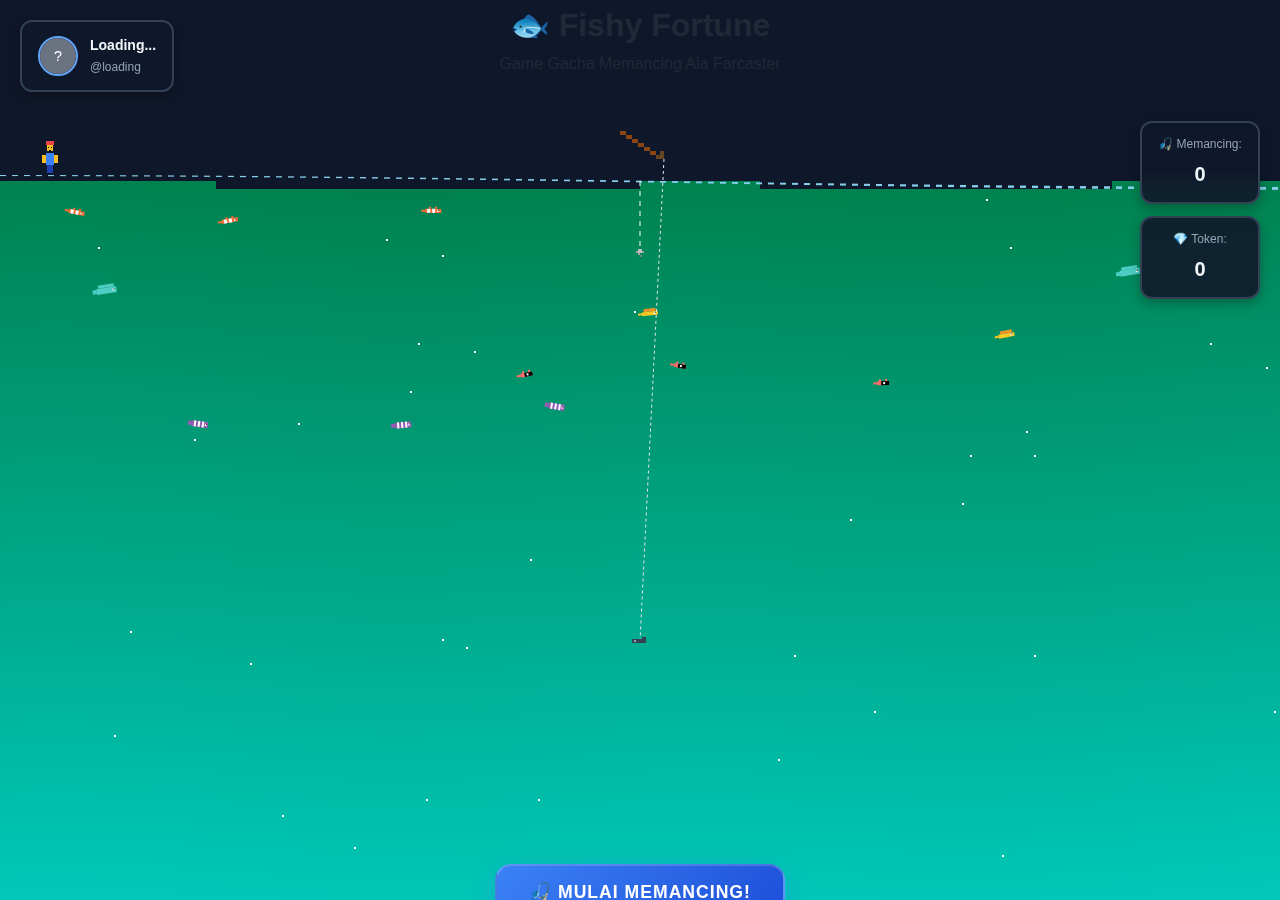
<file: index.html>
<!DOCTYPE html>
<html lang="en">
<head>
    <meta charset="UTF-8">
    <meta name="viewport" content="width=device-width, initial-scale=1.0">
    <title>Fishy Fortune - Farcaster Mini App</title>
    <meta name="description" content="Game gacha memancing ala Farcaster. Dapatkan ikan biasa, langka, atau legendary!">
    <link rel="stylesheet" href="styles.css">
    <!-- Farcaster Mini App Embed Meta Tags -->
    <meta name="fc:miniapp" content='{"version":"1","imageUrl":"https://raw.githubusercontent.com/samuelyuan/Pixel-Fishing/master/assets/fishing-scene.png","button":{"title":"🎮 Mulai Memancing","action":{"type":"launch_miniapp","name":"Fishy Fortune","url":"https://fishy-fortune.example.com","splashImageUrl":"https://raw.githubusercontent.com/samuelyuan/Pixel-Fishing/master/assets/fish-icon.png","splashBackgroundColor":"#1e3a8a"}}}' />
    <!-- Fallback for backward compatibility -->
    <meta name="fc:frame" content='{"version":"1","imageUrl":"https://raw.githubusercontent.com/samuelyuan/Pixel-Fishing/master/assets/fishing-scene.png","button":{"title":"🎮 Mulai Memancing","action":{"type":"launch_frame","name":"Fishy Fortune","url":"https://fishy-fortune.example.com","splashImageUrl":"https://raw.githubusercontent.com/samuelyuan/Pixel-Fishing/master/assets/fish-icon.png","splashBackgroundColor":"#1e3a8a"}}}' />
</head>
<body>
    <div id="app">
        <header>
            <h1>🐟 Fishy Fortune</h1>
            <p>Game Gacha Memancing Ala Farcaster</p>
        </header>

        <main>
            <!-- User Info Display -->
            <div id="user-info" class="user-info">
                <div class="user-avatar">
                    <img id="user-pfp" src="" alt="Profile" onerror="this.src='data:image/svg+xml,<svg xmlns=%22http://www.w3.org/2000/svg%22 width=%2240%22 height=%2240%22 viewBox=%220 0 40 40%22><rect width=%2240%22 height=%2240%22 fill=%22%236b7280%22/><text x=%2220%22 y=%2225%22 font-family=%22Arial%22 font-size=%2216%22 fill=%22white%22 text-anchor=%22middle%22>?</text></svg>'">
                </div>
                <div class="user-details">
                    <div id="user-name" class="user-name">Loading...</div>
                    <div id="user-handle" class="user-handle">@loading</div>
                </div>
            </div>

            <!-- Fullscreen Fishing Animation -->
            <div id="game-container">
                <canvas id="fishing-canvas"></canvas>

                <!-- Floating UI Elements -->
                <div id="game-ui">
                    <button id="fish-button" class="fish-btn">🎣 Mulai Memancing!</button>
                    <div id="result-display" class="result hidden">
                        <h2 id="result-title"></h2>
                        <p id="result-description"></p>
                        <button id="share-button" class="share-btn hidden">📤 Share ke Feed</button>
                        <button id="play-again-button" class="play-again-btn hidden">🎮 Main Lagi</button>
                    </div>
                </div>

                <!-- Stats Overlay -->
                <div id="stats-overlay">
                    <div class="stat-item">
                        <span class="stat-label">🎣 Memancing:</span>
                        <span id="total-fishes" class="stat-value">0</span>
                    </div>
                    <div class="stat-item">
                        <span class="stat-label">💎 Token:</span>
                        <span id="total-tokens" class="stat-value">0</span>
                    </div>
                </div>
            </div>
        </main>

        <footer>
            <p>Mini App untuk Farcaster • Dibuat dengan ❤️</p>
        </footer>
    </div>

    <!-- Farcaster Mini App SDK -->
    <script type="module">
        import { sdk } from 'https://esm.sh/@farcaster/miniapp-sdk';

        // Initialize app when SDK is ready
        window.farcasterSDK = sdk;

        // Call ready when app is loaded
        sdk.actions.ready().catch(console.error);
    </script>

    <!-- Game Logic -->
    <script src="game.js"></script>
</body>
</html>
</file>
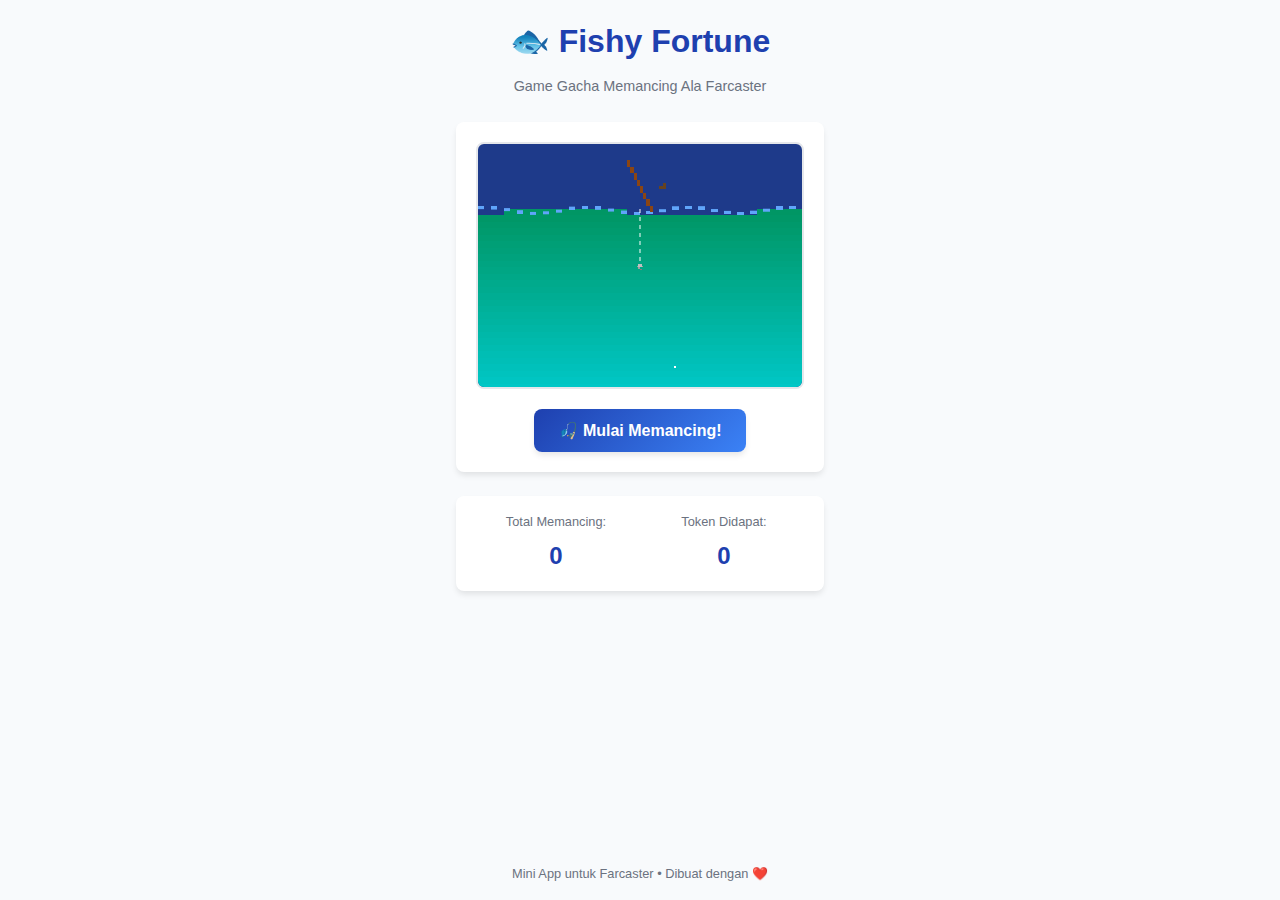
<file: fishy-fortune/index.html>
<!DOCTYPE html>
<html lang="en">
<head>
    <meta charset="UTF-8">
    <meta name="viewport" content="width=device-width, initial-scale=1.0">
    <title>Fishy Fortune - Farcaster Mini App</title>
    <meta name="description" content="Game gacha memancing ala Farcaster. Dapatkan ikan biasa, langka, atau legendary!">
    <link rel="stylesheet" href="styles.css">
    <!-- Farcaster Mini App Embed Meta Tags -->
    <meta name="fc:miniapp" content='{"version":"1","imageUrl":"https://raw.githubusercontent.com/samuelyuan/Pixel-Fishing/master/assets/fishing-scene.png","button":{"title":"🎮 Mulai Memancing","action":{"type":"launch_miniapp","name":"Fishy Fortune","url":"https://fishy-fortune.example.com","splashImageUrl":"https://raw.githubusercontent.com/samuelyuan/Pixel-Fishing/master/assets/fish-icon.png","splashBackgroundColor":"#1e3a8a"}}}' />
    <!-- Fallback for backward compatibility -->
    <meta name="fc:frame" content='{"version":"1","imageUrl":"https://raw.githubusercontent.com/samuelyuan/Pixel-Fishing/master/assets/fishing-scene.png","button":{"title":"🎮 Mulai Memancing","action":{"type":"launch_frame","name":"Fishy Fortune","url":"https://fishy-fortune.example.com","splashImageUrl":"https://raw.githubusercontent.com/samuelyuan/Pixel-Fishing/master/assets/fish-icon.png","splashBackgroundColor":"#1e3a8a"}}}' />
</head>
<body>
    <div id="app">
        <header>
            <h1>🐟 Fishy Fortune</h1>
            <p>Game Gacha Memancing Ala Farcaster</p>
        </header>

        <main>
            <div id="game-container">
                <canvas id="fishing-canvas" width="400" height="300"></canvas>
                <div id="game-ui">
                    <button id="fish-button" class="fish-btn">🎣 Mulai Memancing!</button>
                    <div id="result-display" class="result hidden">
                        <h2 id="result-title"></h2>
                        <p id="result-description"></p>
                        <button id="share-button" class="share-btn hidden">📤 Share ke Feed</button>
                        <button id="play-again-button" class="play-again-btn hidden">🎮 Main Lagi</button>
                    </div>
                </div>
            </div>

            <div id="stats">
                <div class="stat-item">
                    <span class="stat-label">Total Memancing:</span>
                    <span id="total-fishes" class="stat-value">0</span>
                </div>
                <div class="stat-item">
                    <span class="stat-label">Token Didapat:</span>
                    <span id="total-tokens" class="stat-value">0</span>
                </div>
            </div>
        </main>

        <footer>
            <p>Mini App untuk Farcaster • Dibuat dengan ❤️</p>
        </footer>
    </div>

    <!-- Farcaster Mini App SDK -->
    <script type="module">
        import { sdk } from 'https://esm.sh/@farcaster/miniapp-sdk';

        // Initialize app when SDK is ready
        window.farcasterSDK = sdk;

        // Call ready when app is loaded
        sdk.actions.ready().catch(console.error);
    </script>

    <!-- Game Logic -->
    <script src="game.js"></script>
</body>
</html>
</file>
<file: styles.css>
/* Fishy Fortune - Farcaster Mini App Styles */
/* Best practices: Clean, modular CSS with mobile-first approach */

:root {
    --primary-color: #1e40af;
    --secondary-color: #3b82f6;
    --accent-color: #f59e0b;
    --success-color: #10b981;
    --warning-color: #f59e0b;
    --danger-color: #ef4444;
    --background-color: #f8fafc;
    --surface-color: #ffffff;
    --text-primary: #1f2937;
    --text-secondary: #6b7280;
    --border-color: #e5e7eb;
    --shadow: 0 4px 6px -1px rgba(0, 0, 0, 0.1);
    --border-radius: 8px;
    --transition: all 0.3s ease;
}

* {
    margin: 0;
    padding: 0;
    box-sizing: border-box;
}

body {
    font-family: -apple-system, BlinkMacSystemFont, 'Segoe UI', Roboto, Oxygen, Ubuntu, Cantarell, sans-serif;
    background-color: var(--background-color);
    color: var(--text-primary);
    line-height: 1.6;
    -webkit-font-smoothing: antialiased;
    -moz-osx-font-smoothing: grayscale;
}

#app {
    width: 100vw;
    height: 100vh;
    margin: 0;
    padding: 0;
    display: flex;
    flex-direction: column;
    background: #0f172a;
    overflow: hidden;
}

/* Header */
header {
    text-align: center;
    margin-bottom: 24px;
}

/* User Info Display */
#user-info {
    position: absolute;
    top: 20px;
    left: 20px;
    display: flex;
    align-items: center;
    background: rgba(15, 23, 42, 0.9);
    backdrop-filter: blur(10px);
    border: 2px solid #334155;
    border-radius: 12px;
    padding: 12px 16px;
    z-index: 10;
    box-shadow: 0 4px 12px rgba(0, 0, 0, 0.3);
}

.user-avatar {
    width: 40px;
    height: 40px;
    border-radius: 50%;
    overflow: hidden;
    border: 2px solid #60a5fa;
    margin-right: 12px;
}

.user-avatar img {
    width: 100%;
    height: 100%;
    object-fit: cover;
}

.user-details {
    display: flex;
    flex-direction: column;
}

.user-name {
    font-size: 14px;
    font-weight: 600;
    color: #f1f5f9;
    margin-bottom: 2px;
}

.user-handle {
    font-size: 12px;
    color: #94a3b8;
}

/* Fullscreen Game Container */
#game-container {
    position: relative;
    width: 100vw;
    height: 100vh;
    display: flex;
    align-items: center;
    justify-content: center;
    overflow: hidden;
}

#fishing-canvas {
    position: absolute;
    top: 0;
    left: 0;
    width: 100vw;
    height: 100vh;
    background: #0f172a;
    image-rendering: pixelated;
    image-rendering: -moz-crisp-edges;
    image-rendering: crisp-edges;
    z-index: 1;
}

/* Floating Game UI */
#game-ui {
    position: absolute;
    bottom: 80px;
    left: 50%;
    transform: translateX(-50%);
    display: flex;
    flex-direction: column;
    align-items: center;
    z-index: 5;
    pointer-events: none;
}

#game-ui > * {
    pointer-events: auto;
}

.fish-btn {
    background: linear-gradient(135deg, #3b82f6, #1d4ed8);
    color: white;
    border: none;
    padding: 16px 32px;
    border-radius: 16px;
    font-size: 1.1rem;
    font-weight: 700;
    cursor: pointer;
    transition: all 0.3s ease;
    box-shadow: 0 8px 24px rgba(59, 130, 246, 0.4);
    min-width: 220px;
    text-transform: uppercase;
    letter-spacing: 1px;
    border: 2px solid rgba(255, 255, 255, 0.2);
    backdrop-filter: blur(10px);
}

.fish-btn:hover {
    transform: translateY(-2px);
    box-shadow: 0 6px 12px -2px rgba(0, 0, 0, 0.15);
}

.fish-btn:active {
    transform: translateY(0);
}

.fish-btn:disabled {
    opacity: 0.6;
    cursor: not-allowed;
    transform: none;
}

/* Result Display */
.result {
    margin-top: 20px;
    text-align: center;
    padding: 16px;
    border-radius: var(--border-radius);
    width: 100%;
    max-width: 300px;
}

.result.hidden {
    display: none;
}

.result.common {
    background-color: #f3f4f6;
    border: 2px solid var(--text-secondary);
}

.result.rare {
    background-color: #dbeafe;
    border: 2px solid var(--secondary-color);
}

.result.legendary {
    background: linear-gradient(135deg, #fef3c7, #fde68a);
    border: 2px solid var(--accent-color);
    animation: pixelGlow 1s step-end infinite alternate;
    position: relative;
}

.result.legendary::before {
    content: '';
    position: absolute;
    top: -2px;
    left: -2px;
    right: -2px;
    bottom: -2px;
    background: repeating-linear-gradient(
        0deg,
        transparent,
        transparent 2px,
        rgba(245, 158, 11, 0.3) 2px,
        rgba(245, 158, 11, 0.3) 4px
    );
    animation: pixelBorder 0.5s step-end infinite;
    pointer-events: none;
}

@keyframes pixelGlow {
    0% { box-shadow: 0 0 0 2px rgba(245, 158, 11, 0.5); }
    100% { box-shadow: 0 0 0 4px rgba(245, 158, 11, 0.8); }
}

@keyframes pixelBorder {
    0% { opacity: 1; }
    50% { opacity: 0.5; }
    100% { opacity: 1; }
}

#result-title {
    font-size: 1.5rem;
    font-weight: 700;
    margin-bottom: 8px;
}

#result-description {
    margin-bottom: 16px;
    color: var(--text-secondary);
}

.share-btn, .play-again-btn {
    background-color: var(--success-color);
    color: white;
    border: none;
    padding: 8px 16px;
    border-radius: var(--border-radius);
    font-size: 0.9rem;
    font-weight: 600;
    cursor: pointer;
    transition: var(--transition);
    margin: 4px;
}

.share-btn:hover, .play-again-btn:hover {
    background-color: #059669;
}

.share-btn.hidden, .play-again-btn.hidden {
    display: none;
}

/* Stats Overlay */
#stats-overlay {
    position: absolute;
    top: 20px;
    right: 20px;
    display: flex;
    flex-direction: column;
    gap: 12px;
    z-index: 10;
}

.stat-item {
    background: rgba(15, 23, 42, 0.9);
    backdrop-filter: blur(10px);
    border: 2px solid #334155;
    border-radius: 12px;
    padding: 12px 16px;
    text-align: center;
    box-shadow: 0 4px 12px rgba(0, 0, 0, 0.3);
    min-width: 120px;
}

.stat-label {
    display: block;
    font-size: 0.75rem;
    color: #94a3b8;
    margin-bottom: 4px;
    font-weight: 500;
}

.stat-value {
    display: block;
    font-size: 1.25rem;
    font-weight: 700;
    color: #f1f5f9;
}

/* Footer */
footer {
    text-align: center;
    color: var(--text-secondary);
    font-size: 0.8rem;
    margin-top: auto;
    padding-top: 16px;
}

/* Responsive Design */
@media (max-width: 480px) {
    #app {
        padding: 12px;
    }

    header h1 {
        font-size: 1.5rem;
    }

    #fishing-canvas {
        width: 100%;
        height: 200px;
    }

    #stats {
        flex-direction: column;
        gap: 12px;
    }

    .fish-btn {
        min-width: 180px;
        padding: 10px 20px;
    }
}

/* Accessibility */
@media (prefers-reduced-motion: reduce) {
    * {
        animation-duration: 0.01ms !important;
        animation-iteration-count: 1 !important;
        transition-duration: 0.01ms !important;
    }
}

/* Focus states for keyboard navigation */
.fish-btn:focus,
.share-btn:focus,
.play-again-btn:focus {
    outline: 2px solid var(--primary-color);
    outline-offset: 2px;
}

/* Loading state */
.loading {
    opacity: 0.7;
    pointer-events: none;
}

.loading::after {
    content: '';
    display: inline-block;
    width: 16px;
    height: 16px;
    border: 2px solid #ffffff;
    border-radius: 50%;
    border-top-color: transparent;
    animation: spin 1s ease-in-out infinite;
    margin-left: 8px;
}

@keyframes spin {
    to { transform: rotate(360deg); }
}
</file>
<file: fishy-fortune/styles.css>
/* Fishy Fortune - Farcaster Mini App Styles */
/* Best practices: Clean, modular CSS with mobile-first approach */

:root {
    --primary-color: #1e40af;
    --secondary-color: #3b82f6;
    --accent-color: #f59e0b;
    --success-color: #10b981;
    --warning-color: #f59e0b;
    --danger-color: #ef4444;
    --background-color: #f8fafc;
    --surface-color: #ffffff;
    --text-primary: #1f2937;
    --text-secondary: #6b7280;
    --border-color: #e5e7eb;
    --shadow: 0 4px 6px -1px rgba(0, 0, 0, 0.1);
    --border-radius: 8px;
    --transition: all 0.3s ease;
}

* {
    margin: 0;
    padding: 0;
    box-sizing: border-box;
}

body {
    font-family: -apple-system, BlinkMacSystemFont, 'Segoe UI', Roboto, Oxygen, Ubuntu, Cantarell, sans-serif;
    background-color: var(--background-color);
    color: var(--text-primary);
    line-height: 1.6;
    -webkit-font-smoothing: antialiased;
    -moz-osx-font-smoothing: grayscale;
}

#app {
    max-width: 400px;
    margin: 0 auto;
    padding: 16px;
    min-height: 100vh;
    display: flex;
    flex-direction: column;
}

/* Header */
header {
    text-align: center;
    margin-bottom: 24px;
}

header h1 {
    font-size: 2rem;
    font-weight: 700;
    color: var(--primary-color);
    margin-bottom: 8px;
}

header p {
    color: var(--text-secondary);
    font-size: 0.9rem;
}

/* Main Game Container */
#game-container {
    background-color: var(--surface-color);
    border-radius: var(--border-radius);
    box-shadow: var(--shadow);
    padding: 20px;
    margin-bottom: 24px;
    display: flex;
    flex-direction: column;
    align-items: center;
}

#fishing-canvas {
    border: 2px solid var(--border-color);
    border-radius: var(--border-radius);
    background: #1e3a8a; /* Pixel art blue background */
    margin-bottom: 20px;
    max-width: 100%;
    height: auto;
    image-rendering: pixelated;
    image-rendering: -moz-crisp-edges;
    image-rendering: crisp-edges;
}

/* Game UI */
#game-ui {
    width: 100%;
    display: flex;
    flex-direction: column;
    align-items: center;
}

.fish-btn {
    background: linear-gradient(135deg, var(--primary-color), var(--secondary-color));
    color: white;
    border: none;
    padding: 12px 24px;
    border-radius: var(--border-radius);
    font-size: 1rem;
    font-weight: 600;
    cursor: pointer;
    transition: var(--transition);
    box-shadow: var(--shadow);
    min-width: 200px;
}

.fish-btn:hover {
    transform: translateY(-2px);
    box-shadow: 0 6px 12px -2px rgba(0, 0, 0, 0.15);
}

.fish-btn:active {
    transform: translateY(0);
}

.fish-btn:disabled {
    opacity: 0.6;
    cursor: not-allowed;
    transform: none;
}

/* Result Display */
.result {
    margin-top: 20px;
    text-align: center;
    padding: 16px;
    border-radius: var(--border-radius);
    width: 100%;
    max-width: 300px;
}

.result.hidden {
    display: none;
}

.result.common {
    background-color: #f3f4f6;
    border: 2px solid var(--text-secondary);
}

.result.rare {
    background-color: #dbeafe;
    border: 2px solid var(--secondary-color);
}

.result.legendary {
    background: linear-gradient(135deg, #fef3c7, #fde68a);
    border: 2px solid var(--accent-color);
    animation: pixelGlow 1s step-end infinite alternate;
    position: relative;
}

.result.legendary::before {
    content: '';
    position: absolute;
    top: -2px;
    left: -2px;
    right: -2px;
    bottom: -2px;
    background: repeating-linear-gradient(
        0deg,
        transparent,
        transparent 2px,
        rgba(245, 158, 11, 0.3) 2px,
        rgba(245, 158, 11, 0.3) 4px
    );
    animation: pixelBorder 0.5s step-end infinite;
    pointer-events: none;
}

@keyframes pixelGlow {
    0% { box-shadow: 0 0 0 2px rgba(245, 158, 11, 0.5); }
    100% { box-shadow: 0 0 0 4px rgba(245, 158, 11, 0.8); }
}

@keyframes pixelBorder {
    0% { opacity: 1; }
    50% { opacity: 0.5; }
    100% { opacity: 1; }
}

#result-title {
    font-size: 1.5rem;
    font-weight: 700;
    margin-bottom: 8px;
}

#result-description {
    margin-bottom: 16px;
    color: var(--text-secondary);
}

.share-btn, .play-again-btn {
    background-color: var(--success-color);
    color: white;
    border: none;
    padding: 8px 16px;
    border-radius: var(--border-radius);
    font-size: 0.9rem;
    font-weight: 600;
    cursor: pointer;
    transition: var(--transition);
    margin: 4px;
}

.share-btn:hover, .play-again-btn:hover {
    background-color: #059669;
}

.share-btn.hidden, .play-again-btn.hidden {
    display: none;
}

/* Stats */
#stats {
    display: flex;
    justify-content: space-between;
    background-color: var(--surface-color);
    border-radius: var(--border-radius);
    padding: 16px;
    box-shadow: var(--shadow);
    margin-bottom: 24px;
}

.stat-item {
    text-align: center;
    flex: 1;
}

.stat-label {
    display: block;
    font-size: 0.8rem;
    color: var(--text-secondary);
    margin-bottom: 4px;
}

.stat-value {
    display: block;
    font-size: 1.5rem;
    font-weight: 700;
    color: var(--primary-color);
}

/* Footer */
footer {
    text-align: center;
    color: var(--text-secondary);
    font-size: 0.8rem;
    margin-top: auto;
    padding-top: 16px;
}

/* Responsive Design */
@media (max-width: 480px) {
    #app {
        padding: 12px;
    }

    header h1 {
        font-size: 1.5rem;
    }

    #fishing-canvas {
        width: 100%;
        height: 200px;
    }

    #stats {
        flex-direction: column;
        gap: 12px;
    }

    .fish-btn {
        min-width: 180px;
        padding: 10px 20px;
    }
}

/* Accessibility */
@media (prefers-reduced-motion: reduce) {
    * {
        animation-duration: 0.01ms !important;
        animation-iteration-count: 1 !important;
        transition-duration: 0.01ms !important;
    }
}

/* Focus states for keyboard navigation */
.fish-btn:focus,
.share-btn:focus,
.play-again-btn:focus {
    outline: 2px solid var(--primary-color);
    outline-offset: 2px;
}

/* Loading state */
.loading {
    opacity: 0.7;
    pointer-events: none;
}

.loading::after {
    content: '';
    display: inline-block;
    width: 16px;
    height: 16px;
    border: 2px solid #ffffff;
    border-radius: 50%;
    border-top-color: transparent;
    animation: spin 1s ease-in-out infinite;
    margin-left: 8px;
}

@keyframes spin {
    to { transform: rotate(360deg); }
}
</file>
